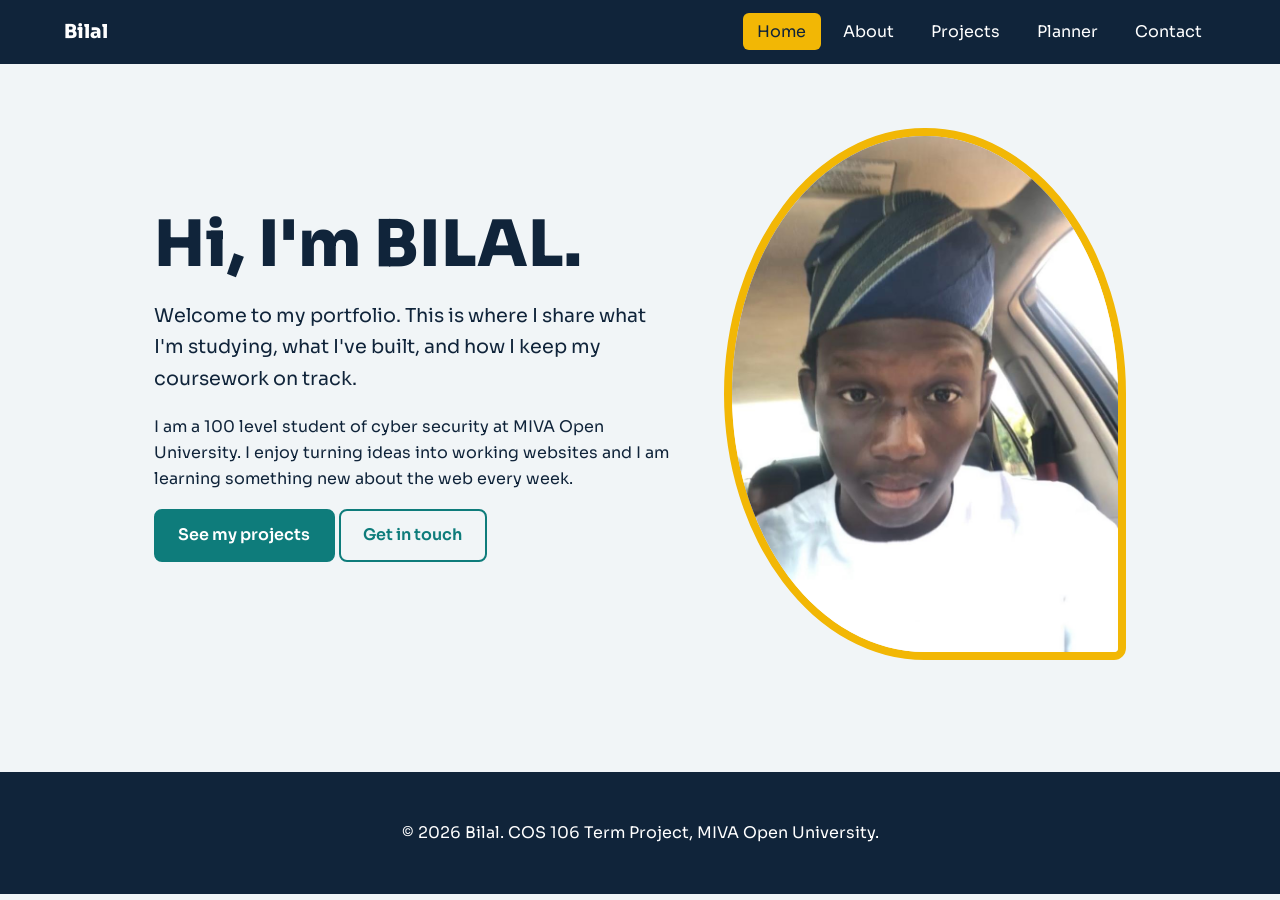
<file: index.html>
<!DOCTYPE html>
<html lang="en"><head><meta charset="UTF-8"><meta name="viewport" content="width=device-width, initial-scale=1">
<title>Home | Student Portfolio</title>
<link rel="preconnect" href="https://fonts.googleapis.com"><link href="https://fonts.googleapis.com/css2?family=Sora:wght@400;600;800&display=swap" rel="stylesheet">
<link rel="stylesheet" href="style.css"></head><body>
<header class="site-header"><a class="brand" href="index.html">Bilal</a>
<button class="menu-btn" aria-label="Toggle menu" aria-expanded="false">Menu</button>
<nav id="nav"><ul>
<li><a href="index.html">Home</a></li><li><a href="about.html">About</a></li><li><a href="projects.html">Projects</a></li><li><a href="planner.html">Planner</a></li><li><a href="contact.html">Contact</a></li>
</ul></nav></header>
<main>
<section class="hero">
<div class="hero-text"><h1>Hi, I'm BILAL.</h1>
<p class="lead">Welcome to my portfolio. This is where I share what I'm studying, what I've built, and how I keep my coursework on track.</p>
<p>I am a 100 level student of cyber security at MIVA Open University. I enjoy turning ideas into working websites and I am learning something new about the web every week.</p>
<p><a class="btn" href="projects.html">See my projects</a> <a class="btn ghost" href="contact.html">Get in touch</a></p></div>
<figure class="hero-photo"><img src="profile.jpg.jpeg" alt="Portrait of the student"></figure>
</section>
</main>
<footer class="site-footer"><p>&copy; 2026 Bilal. COS 106 Term Project, MIVA Open University.</p></footer>
<script src="main.js"></script></body></html>
</file>
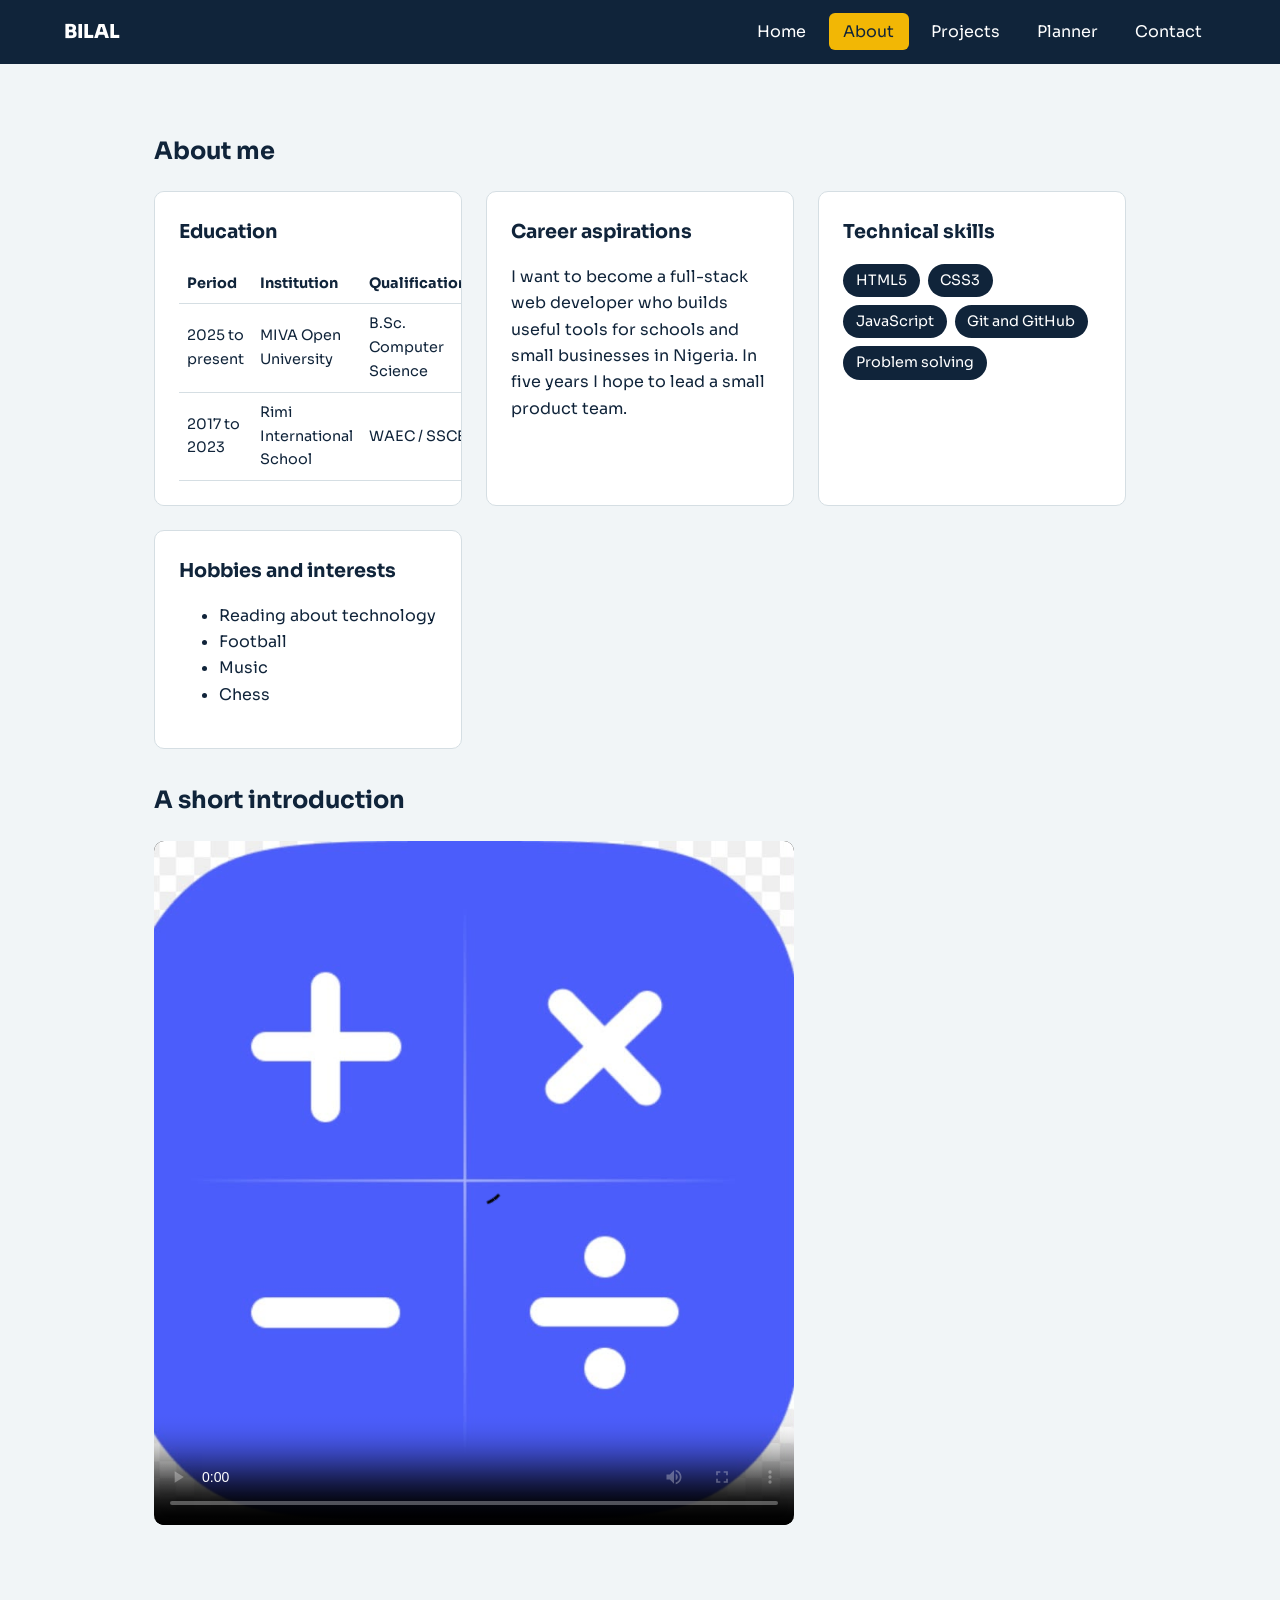
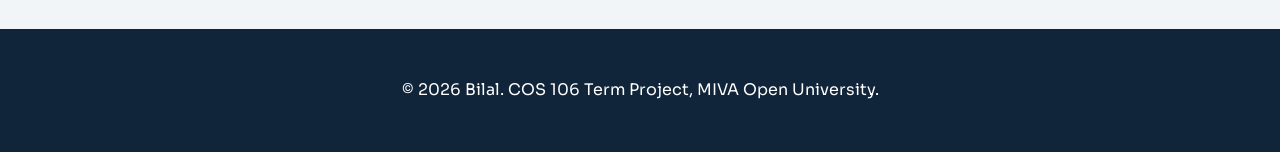
<file: about.html>
<!DOCTYPE html>
<html lang="en"><head><meta charset="UTF-8"><meta name="viewport" content="width=device-width, initial-scale=1">
<title>About | Student Portfolio</title>
<link rel="preconnect" href="https://fonts.googleapis.com"><link href="https://fonts.googleapis.com/css2?family=Sora:wght@400;600;800&display=swap" rel="stylesheet">
<link rel="stylesheet" href="style.css"></head><body>
<header class="site-header"><a class="brand" href="index.html">BILAL</a>
<button class="menu-btn" aria-label="Toggle menu" aria-expanded="false">Menu</button>
<nav id="nav"><ul>
<li><a href="index.html">Home</a></li><li><a href="about.html">About</a></li><li><a href="projects.html">Projects</a></li><li><a href="planner.html">Planner</a></li><li><a href="contact.html">Contact</a></li>
</ul></nav></header>
<main>
<section class="page"><h1>About me</h1>
<div class="grid2">
<article class="card"><h2>Education</h2>
<table><thead><tr><th>Period</th><th>Institution</th><th>Qualification</th></tr></thead>
<tbody><tr><td>2025 to present</td><td>MIVA Open University</td><td>B.Sc. Computer Science</td></tr>
<tr><td>2017 to 2023</td><td>Rimi International School</td><td>WAEC / SSCE</td></tr></tbody></table></article>
<article class="card"><h2>Career aspirations</h2><p>I want to become a full-stack web developer who builds useful tools for schools and small businesses in Nigeria. In five years I hope to lead a small product team.</p></article>
<article class="card"><h2>Technical skills</h2>
<ul class="skills"><li>HTML5</li><li>CSS3</li><li>JavaScript</li><li>Git and GitHub</li><li>Problem solving</li></ul></article>
<article class="card"><h2>Hobbies and interests</h2><ul><li>Reading about technology</li><li>Football</li><li>Music</li><li>Chess</li></ul></article>
</div>
<h2>A short introduction</h2>
<video controls poster="project1.jpg.jpeg" width="640"><source src="intro.mp4" type="video/mp4"></video>
</section>
</main>
<footer class="site-footer"><p>&copy; 2026 Bilal. COS 106 Term Project, MIVA Open University.</p></footer>
<script src="main.js"></script></body></html>
</file>
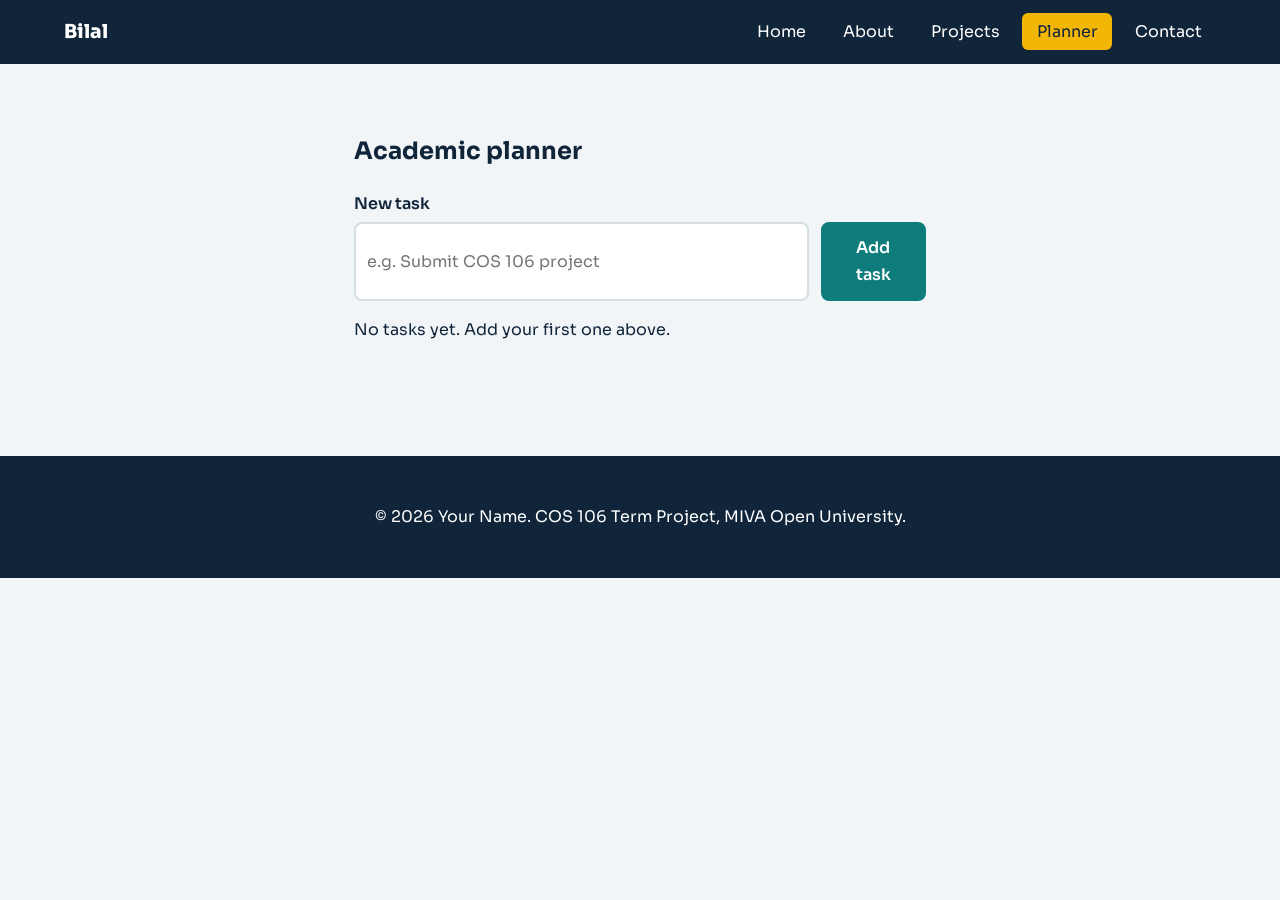
<file: planner.html>
<!DOCTYPE html>
<html lang="en"><head><meta charset="UTF-8"><meta name="viewport" content="width=device-width, initial-scale=1">
<title>Planner | Student Portfolio</title>
<link rel="preconnect" href="https://fonts.googleapis.com"><link href="https://fonts.googleapis.com/css2?family=Sora:wght@400;600;800&display=swap" rel="stylesheet">
<link rel="stylesheet" href="style.css"></head><body>
<header class="site-header"><a class="brand" href="index.html">Bilal</a>
<button class="menu-btn" aria-label="Toggle menu" aria-expanded="false">Menu</button>
<nav id="nav"><ul>
<li><a href="index.html">Home</a></li><li><a href="about.html">About</a></li><li><a href="projects.html">Projects</a></li><li><a href="planner.html">Planner</a></li><li><a href="contact.html">Contact</a></li>
</ul></nav></header>
<main>
<section class="page narrow"><h1>Academic planner</h1>
<form id="task-form"><label for="task-input">New task</label>
<div class="row"><input id="task-input" type="text" placeholder="e.g. Submit COS 106 project" autocomplete="off"><button class="btn" type="submit">Add task</button></div></form>
<p id="task-count" aria-live="polite"></p>
<ul id="task-list" class="tasks"></ul></section>
</main>
<footer class="site-footer"><p>&copy; 2026 Your Name. COS 106 Term Project, MIVA Open University.</p></footer>
<script src="main.js"></script></body></html>
</file>
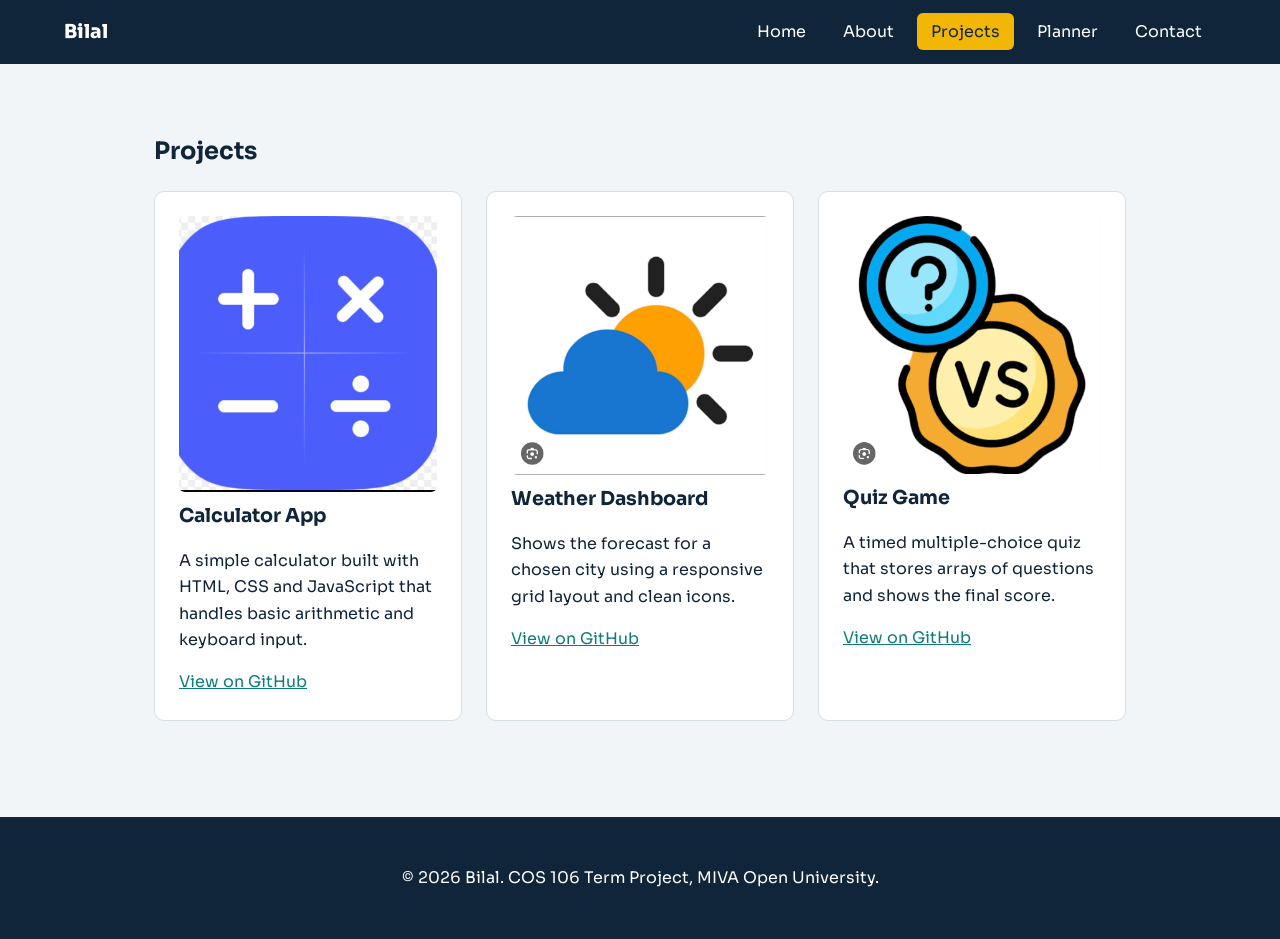
<file: projects.html>
<!DOCTYPE html>
<html lang="en"><head><meta charset="UTF-8"><meta name="viewport" content="width=device-width, initial-scale=1">
<title>Projects | Student Portfolio</title>
<link rel="preconnect" href="https://fonts.googleapis.com"><link href="https://fonts.googleapis.com/css2?family=Sora:wght@400;600;800&display=swap" rel="stylesheet">
<link rel="stylesheet" href="style.css"></head><body>
<header class="site-header"><a class="brand" href="index.html">Bilal</a>
<button class="menu-btn" aria-label="Toggle menu" aria-expanded="false">Menu</button>
<nav id="nav"><ul>
<li><a href="index.html">Home</a></li><li><a href="about.html">About</a></li><li><a href="projects.html">Projects</a></li><li><a href="planner.html">Planner</a></li><li><a href="contact.html">Contact</a></li>
</ul></nav></header>
<main>
<section class="page"><h1>Projects</h1>
<div class="grid3">
<article class="card"><img src="project1.jpg.jpeg" alt="Screenshot of the Calculator project"><h2>Calculator App</h2><p>A simple calculator built with HTML, CSS and JavaScript that handles basic arithmetic and keyboard input.</p><a href="https://github.com/your-username/calculator" target="_blank" rel="noopener">View on GitHub</a></article>
<article class="card"><img src="project2.jpg.jpeg" alt="Screenshot of the Weather project"><h2>Weather Dashboard</h2><p>Shows the forecast for a chosen city using a responsive grid layout and clean icons.</p><a href="https://github.com/your-username/weather" target="_blank" rel="noopener">View on GitHub</a></article>
<article class="card"><img src="project3.jpg.jpeg" alt="Screenshot of the Quiz project"><h2>Quiz Game</h2><p>A timed multiple-choice quiz that stores arrays of questions and shows the final score.</p><a href="https://github.com/your-username/quiz" target="_blank" rel="noopener">View on GitHub</a></article>
</div></section>
</main>
<footer class="site-footer"><p>&copy; 2026 Bilal. COS 106 Term Project, MIVA Open University.</p></footer>
<script src="main.js"></script></body></html>
</file>
<file: style.css>
:root{--ink:#10243A;--teal:#0E7C7B;--sun:#F2B705;--bg:#F1F5F7;--card:#fff;--line:#D5DEE3}
*{box-sizing:border-box}
body{margin:0;font-family:'Sora',system-ui,sans-serif;background:var(--bg);color:var(--ink);line-height:1.65}
a{color:var(--teal)}
:focus-visible{outline:3px solid var(--sun);outline-offset:2px}
.site-header{display:flex;flex-wrap:wrap;align-items:center;justify-content:space-between;padding:1rem 5%;background:var(--ink);position:sticky;top:0;z-index:5}
.brand{color:#fff;font-weight:800;text-decoration:none;font-size:1.2rem}
nav ul{display:flex;gap:.5rem;list-style:none;margin:0;padding:0}
nav a{color:#fff;text-decoration:none;padding:.5rem .9rem;border-radius:6px;transition:background .25s,color .25s}
nav a:hover,nav a.active{background:var(--sun);color:var(--ink)}
.menu-btn{display:none;background:var(--sun);border:0;border-radius:6px;padding:.5rem 1rem;font:inherit;font-weight:600;cursor:pointer}
.hero{display:grid;grid-template-columns:1.3fr 1fr;gap:3rem;align-items:center;max-width:1100px;margin:0 auto;padding:4rem 5%}
.hero h1{font-size:clamp(2.2rem,6vw,4rem);line-height:1.1;margin:0 0 1rem;font-weight:800}
.lead{font-size:1.2rem}
.hero-photo{margin:0}
.hero-photo img{width:100%;border-radius:50% 50% 12px 50%;border:8px solid var(--sun);display:block;animation:rise .9s ease both}
@keyframes rise{from{opacity:0;transform:translateY(24px)}to{opacity:1;transform:none}}
.btn{display:inline-block;background:var(--teal);color:#fff;border:2px solid var(--teal);padding:.7rem 1.4rem;border-radius:8px;font:inherit;font-weight:600;text-decoration:none;cursor:pointer;transition:transform .2s,background .2s}
.btn:hover{transform:translateY(-2px);background:var(--ink);border-color:var(--ink)}
.btn.ghost{background:transparent;color:var(--teal)}
.btn.ghost:hover{color:#fff}
.page{max-width:1100px;margin:0 auto;padding:3rem 5%}
.narrow{max-width:700px}
.grid2{display:grid;grid-template-columns:repeat(auto-fit,minmax(300px,1fr));gap:1.5rem;margin-bottom:2rem}
.grid3{display:grid;grid-template-columns:repeat(auto-fit,minmax(280px,1fr));gap:1.5rem}
.card{background:var(--card);border:1px solid var(--line);border-radius:10px;padding:1.5rem;overflow-x:auto}
.card img{width:100%;border-radius:6px}
.card h2{margin-top:0;font-size:1.2rem}
table{width:100%;border-collapse:collapse;font-size:.9rem}
th,td{text-align:left;padding:.5rem;border-bottom:1px solid var(--line)}
.skills{display:flex;flex-wrap:wrap;gap:.5rem;list-style:none;padding:0}
.skills li{background:var(--ink);color:#fff;padding:.3rem .8rem;border-radius:99px;font-size:.9rem}
video{max-width:100%;height:auto;border-radius:10px;background:#000}
label{display:block;font-weight:600;margin:1rem 0 .3rem}
input,textarea{width:100%;padding:.7rem;border:2px solid var(--line);border-radius:8px;font:inherit}
input:focus,textarea:focus{border-color:var(--teal)}
.row{display:flex;gap:.7rem}
.err{color:#B3261E;font-size:.85rem;display:block;min-height:1.2em}
.invalid{border-color:#B3261E}
#form-status{font-weight:600;color:var(--teal)}
.tasks{list-style:none;padding:0}
.tasks li{display:flex;align-items:center;gap:.8rem;background:var(--card);border:1px solid var(--line);border-radius:8px;padding:.8rem 1rem;margin-bottom:.6rem;animation:rise .3s ease both}
.tasks li span{flex:1}
.tasks li.done span{text-decoration:line-through;opacity:.55}
.tasks button{background:none;border:1px solid #B3261E;color:#B3261E;border-radius:6px;padding:.3rem .7rem;cursor:pointer;font:inherit}
.tasks button:hover{background:#B3261E;color:#fff}
.site-footer{text-align:center;padding:2rem;background:var(--ink);color:#fff;margin-top:3rem}
@media(max-width:760px){
.menu-btn{display:block}
nav{display:none;width:100%}
nav.open{display:block}
nav ul{flex-direction:column;padding:.8rem 0}
.hero{grid-template-columns:1fr;padding-top:2rem}
.hero-photo{order:-1;max-width:260px}
.row{flex-direction:column}}
@media(prefers-reduced-motion:reduce){*{animation:none!important;transition:none!important}}
</file>
